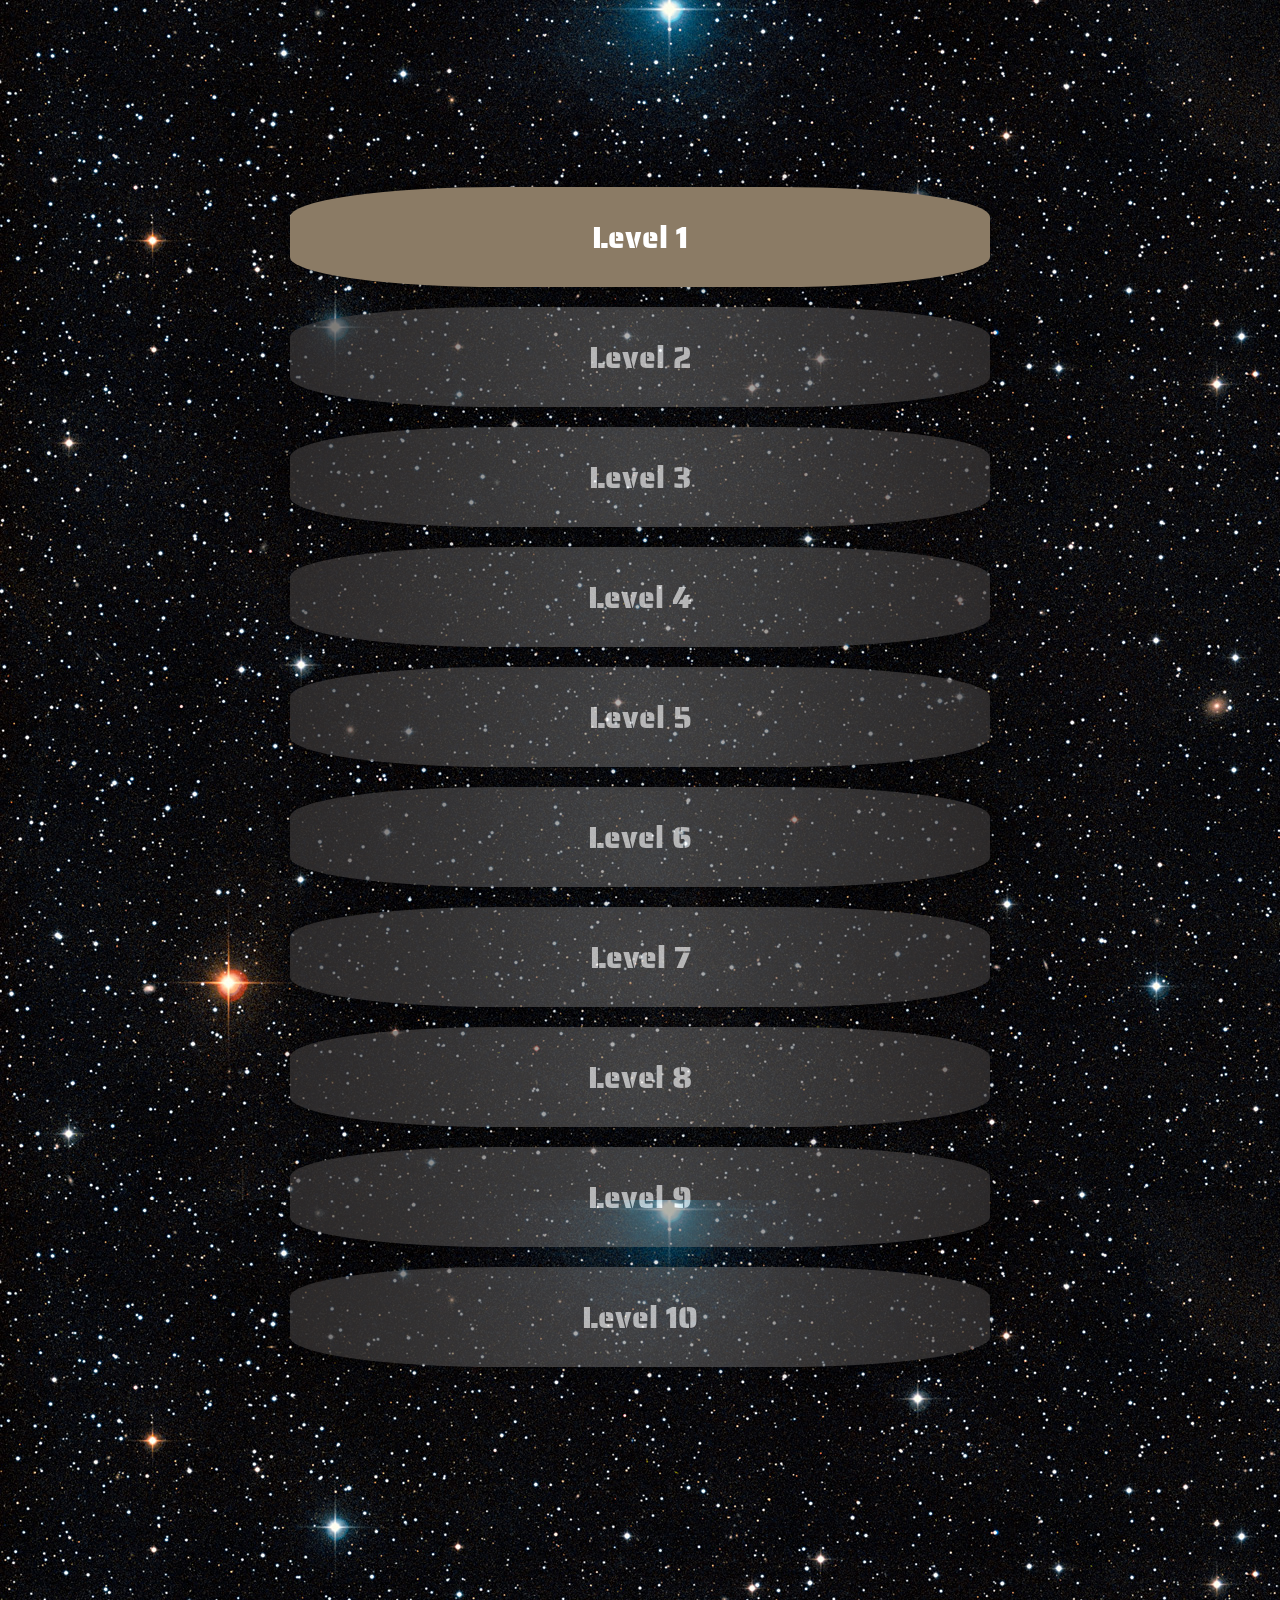
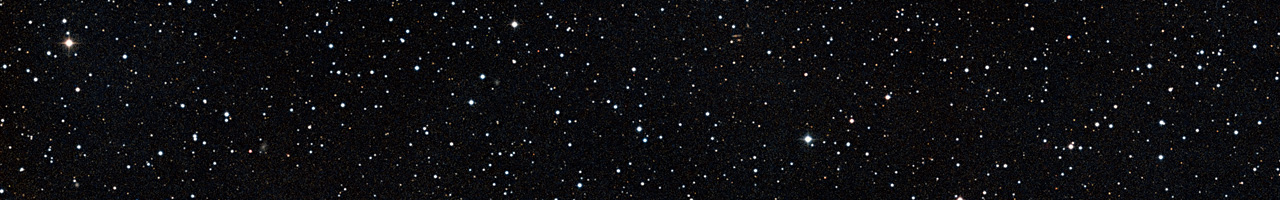
<file: next.html>
<!DOCTYPE html>
<html lang="en">
<head>
  <meta charset="UTF-8" />
  <meta name="viewport" content="width=device-width, initial-scale=1.0" />
  <title>Star Burst</title>
  <link rel="stylesheet" href="styles.css" />
  <link rel="preconnect" href="https://fonts.googleapis.com">
<link rel="preconnect" href="https://fonts.gstatic.com" crossorigin>
<link href="https://fonts.googleapis.com/css2?family=Bubblegum+Sans&family=Cal+Sans&family=Cascadia+Code:ital,wght@0,200..700;1,200..700&family=Chau+Philomene+One:ital@0;1&family=Chewy&family=Galindo&family=Josefin+Sans:ital,wght@0,100..700;1,100..700&family=Lilita+One&family=Oi&family=Plus+Jakarta+Sans:ital,wght@0,200..800;1,200..800&family=Quicksand:wght@300..700&family=Roboto:ital,wght@0,100..900;1,100..900&family=Saira+Stencil+One&family=Slackey&display=swap" rel="stylesheet">
</head>
<body>
   <nav>
        <img src="star_burst.jpg" alt="" id="nav">
    </nav>

   
  <div class="map-container">
    <div class="path-line"></div>
    <div id="levelMap"></div>
  </div>

  <script src="scripts.js"></script>
</body>
</html>
</file>
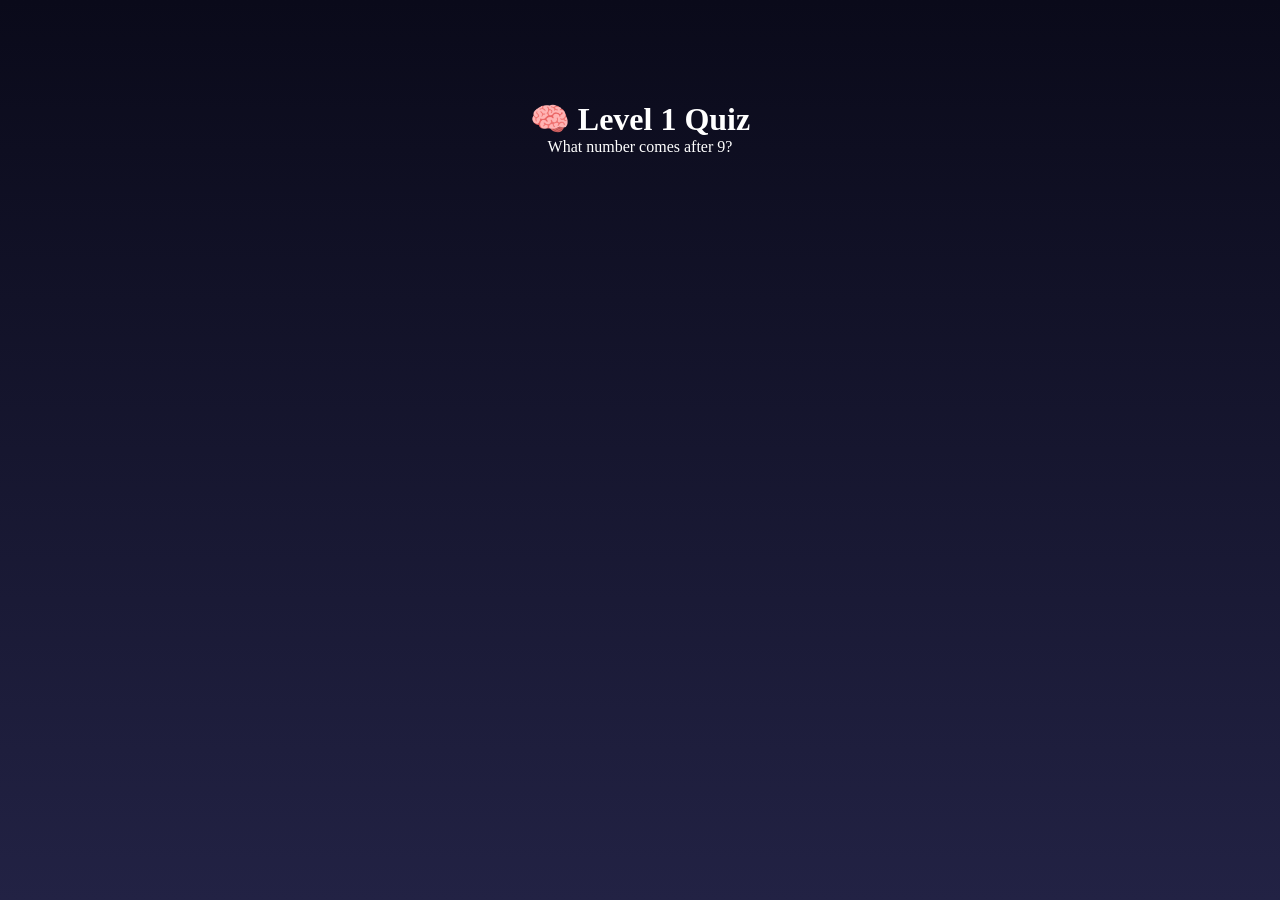
<file: quiz.html>
<!DOCTYPE html>
<html lang="en">
<head>
  <meta charset="UTF-8">
  <meta name="viewport" content="width=device-width, initial-scale=1.0">
  <title>Level 1 Quiz</title>
  <link rel="stylesheet" href="style.css">
  <style>
    .quiz-container {
      text-align: center;
      padding-top: 100px;
      background: linear-gradient(#0a0a1a, #222244);
      height: 100vh;
      color: white;
    }

    .quiz-option {
      margin: 10px;
      padding: 10px 20px;
      background: #3498db;
      border: none;
      border-radius: 8px;
      color: white;
      cursor: pointer;
      transition: 0.3s;
    }

    .quiz-option:hover {
      background: #2980b9;
    }

    .finish-btn {
      display: none;
      margin-top: 20px;
      padding: 12px 25px;
      background: linear-gradient(45deg, #4ade80, #16a34a);
      border: none;
      border-radius: 12px;
      color: black;
      font-size: 18px;
      cursor: pointer;
    }
  </style>
</head>
<body>

<div class="quiz-container">
  <h1>🧠 Level 1 Quiz</h1>
  <p>What number comes after 9?</p>

  <button class="quiz-option" onclick="checkAnswer('wrong')">8</button>
  <button class="quiz-option" onclick="checkAnswer('correct')">10</button>
  <button class="quiz-option" onclick="checkAnswer('wrong')">7</button>

  <br>
  <button class="finish-btn" id="finishBtn" onclick="completeLevel(1)">✅ Finish Level</button>
</div>

<script src="script.js"></script>
<script>
function checkAnswer(choice) {
  if (choice === 'correct') {
    alert('🎉 Correct Answer!');
    document.getElementById('finishBtn').style.display = 'inline-block';
  } else {
    alert('❌ Try Again!');
  }
}
</script>

</body>
</html>
</file>
<file: styles.css>
body {
  margin: 0;
 font-family: "Saira Stencil One", sans-serif;
  font-weight: 400;
  font-style: normal;
  background: url(HuGGeENt6kGyixe3hT9tnY\ \(1\).jpg);
  overflow-y: scroll;
  height: 200vh;
  color: white;
  /* font-size: 90px; */
}

.map-container {
  position: relative;
  width: 100%;
  padding: 50px 0;
}

/* .path-line {
  position: absolute;
  left: 50%;
  width: 4px;
  background: #fff;
  top: 0;
  bottom: 0;
  transform: translateX(-50%);
  opacity: 0.3;
} */

.level {
  position: relative;
  width: 700px;
  height: 100px;
  border-radius: 30%;
  background: #8b7b65;
  margin: 20px auto;
  display: flex;
  align-items: center;
  justify-content: center;
  font-size: 30px;
  cursor: pointer;
  transition: 0.3s;
  box-shadow: 0 0 15px rgba(0,0,0,0.5);
}

.level.locked {
  background: radial-gradient(circle, #777777bc, #3b3838);
  cursor: not-allowed;
  opacity: 0.7;
}

.level.unlocked:hover {
  transform: scale(1.1);
  /* box-shadow: 0 0 20px #c7f50f; */
}

.level.completed {
  background: #cba328;
  /* box-shadow: 0 0 25px #15ddfc; */
}

#nav{
    height: 110px;
    width: auto;
    margin-left: 1380px;
    margin-top: 0px;
}
</file>
<file: style.css>
* {
  margin: 0;
  padding: 0;
  box-sizing: border-box;
}

html, body {
  height: 100%;
  width: 100%;
  overflow: hidden;
}

video {
  position: fixed;
  top: 0;
  left: 0;
  width: 100%;
  height: 100%;
  object-fit: cover;
  z-index: -1;
}

#nav{
    height: 110px;
    width: auto;
    margin-left: 1380px;
    margin-top: px;
}

button{
    height: 200px;
    width: 140px;
    margin-left: 1300px;
    margin-top: 350px;
    opacity: 0.001;
    border: 0 solid black;
    
}
</file>
